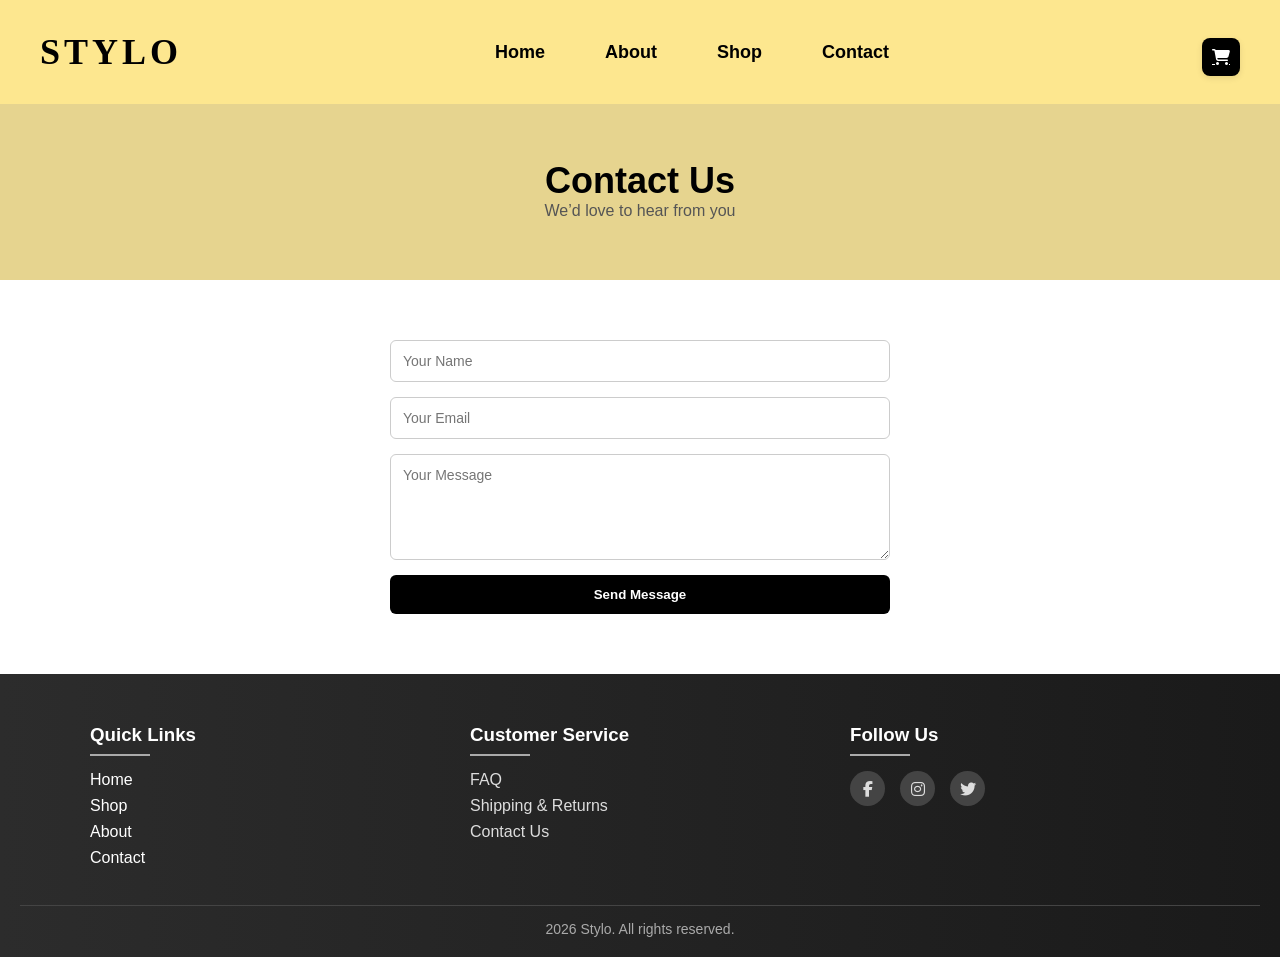
<file: contact.html>
<!DOCTYPE html>
<html lang="en">
<head>
  <meta charset="UTF-8">
  <meta name="viewport" content="width=device-width, initial-scale=1.0">
  <title>Contact - Stylo</title>

  <link rel="stylesheet" href="style.css">

  <!-- Font Awesome -->
  <link rel="stylesheet" href="https://cdnjs.cloudflare.com/ajax/libs/font-awesome/6.5.0/css/all.min.css">
</head>

<body>

<!-- ===== HEADER ===== -->
<header>
  <div class="container">

    <div class="logo">STYLO</div>

    <nav>
      <ul id="nav-links">
        <span id="close-menu" class="close-menu">&times;</span>
        <li><a href="index.html">Home</a></li>
        <li><a href="about.html">About</a></li>
        <li><a href="shop.html">Shop</a></li>
        <li><a href="contact.html" class="active">Contact</a></li>
      </ul>
    </nav>

    <div class="header-icons">
      <!-- CART BUTTON -->
      <a href="#" id="open-cart" class="cart-icon">
        <i class="fa-solid fa-cart-shopping"></i>
      </a>

      <!-- MENU -->
      <div class="menu-toggle" id="menu-toggle">
        <i class="fa-solid fa-bars"></i>
      </div>
    </div>

  </div>
</header>

<!-- ===== CART SIDEBAR ===== -->
<div id="cart-sidebar">

  <span id="close-cart">&times;</span>

  <h2>Your Cart</h2>

  <div id="cart-items"></div>

  <div class="cart-footer">
    <h3>Total: $<span id="cart-total">0</span></h3>
    <button class="btn" id="checkout-btn">Checkout</button>
  </div>

</div>

<!-- ===== HERO ===== -->
<section class="contact-hero">
  <h1>Contact Us</h1>
  <p>We’d love to hear from you</p>
</section>

<!-- ===== FORM ===== -->
<section class="contact-section">

  <form class="contact-form">

    <input type="text" placeholder="Your Name" required>

    <input type="email" placeholder="Your Email" required>

    <textarea placeholder="Your Message" rows="5" required></textarea>

    <button type="submit">Send Message</button>

  </form>

</section>

<!-- ===== FOOTER ===== -->
<footer class="footer">
  <div class="footer-container">

    <div class="footer-col">
      <h3>Quick Links</h3>
      <ul>
        <li><a href="index.html">Home</a></li>
        <li><a href="shop.html">Shop</a></li>
        <li><a href="about.html">About</a></li>
        <li><a href="contact.html">Contact</a></li>
      </ul>
    </div>

    <div class="footer-col">
      <h3>Customer Service</h3>
      <ul>
        <li>FAQ</li>
        <li>Shipping & Returns</li>
        <li>Contact Us</li>
      </ul>
    </div>

    <div class="footer-col">
      <h3>Follow Us</h3>
      <div class="socials">
        <i class="fa-brands fa-facebook-f"></i>
        <i class="fa-brands fa-instagram"></i>
        <i class="fa-brands fa-twitter"></i>
      </div>
    </div>

  </div>

  <div class="footer-bottom">
    <p> 2026 Stylo. All rights reserved.</p>
  </div>
</footer>

<!-- ===== JS ===== -->
<script src="script.js"></script>

</body>
</html>
</file>
<file: style.css>
/* ===== RESET ===== */
*{
    margin:0;
    padding:0;
    box-sizing:border-box;
    font-family: Arial, Helvetica, sans-serif;
}

/* ===== BODY ===== */
body{
    padding-top:100px;
}

/* ===== HEADER ===== */
header{
    background: rgb(253, 231, 143);
    padding:12px 20px;
    position:fixed;
    width:100%;
    top:0;
    z-index:1000;
}

/* ===== CONTAINER ===== */
.container{
    width:100%;              /* 👈 full width */
    display:flex;
    align-items:center;
    justify-content:space-between;
    height:80px;
    padding:0 20px;
}


.logo{
    font-size: 36px;

    /* Calligraphy font */
    font-family: 'Parisienne', cursive;
    
    

    /* Slight elegance */
    text-transform: capitalize;
    font-weight:900;
    letter-spacing:4px;
    text-transform:uppercase;

    color:black;                         /* 👈 fill */
         /* 👈 white outline */

 
    text-shadow: none
}


nav{
    flex:1;
    display:flex;
    justify-content:center;
    

}

/* ===== DESKTOP NAV ===== */
nav ul{
    display:flex;
    list-style:none;
    gap:60px;
    align-items:center;
   
    
}


nav ul li a{
    color:black;
    text-decoration:none;
    font-size:18px;
    font-weight: 600;
    transition:0.3s;
}

  /* ===== MENU ICON ===== */
  .menu-toggle {
    font-size: 22px;
    cursor: pointer;
    display: none;
  }
  
  /* ===== RESPONSIVE ===== */
  @media (max-width: 768px) {
    .menu-toggle {
      display: block;
    }
  
    nav ul {
      position: fixed;
    }
  }

nav ul li a:hover{
    color:black;  /* glow color */

    text-shadow:
        0 0 6px white,
        0 0 10px white,
        0 0 20px white;
    
}



.desktop-btn{
    background:black;
    color:white;
    padding:10px 22px;
    border-radius:3px;
    font-weight: 600;
    text-decoration:none;
}
.mobile-btn{
   
    display:none;
}
/* ===== MENU ICON ===== */
.menu-toggle{
    display:none;
    font-size:22px;
    cursor:pointer;
}

.close-menu{
   display: none;
}

/* ===== HERO SECTION ===== */
.hero{
    position: relative;
    height: 70vh;
    overflow: hidden;
}

/* ===== SLIDES ===== */
.slides{
    position: absolute;
    width: 100%;
    height: 100%;
}

.slide{
    position: absolute;
    width: 100%;
    height: 100%;
    object-fit: cover;
    opacity: 0;
    transition: opacity 1s ease-in-out;
}

.slide.active{
    opacity: 1;
}

/* ===== CONTENT ===== */
.hero-content{
    position: absolute;
    top: 50%;
    left: 8%;
    transform: translateY(-50%);
    color: rgb(255, 255, 255);
    z-index: 2;
}

.hero-content h1{
    font-size: 60px;
    font-weight: 700;
    line-height: 1.1;
}

.hero-content p{
    margin: 15px 0;
    font-size: 28px;
    -webkit-text-stroke: 1px black;
}

/* ===== BUTTONS ===== */
.hero-buttons{
    margin-top: 20px;
}

.btn-dark{
    border: 1px solid white;
    background: black;
    color: white;
    padding: 12px 25px;
    text-decoration: none;
    margin-right: 10px;
}

.btn-light{
    border: 1px solid white;
    color: white;
    background: #111;
    padding: 12px 25px;
    text-decoration: none;
}

/* SECTION */
.products{
    padding:80px 20px;
    text-align:center;
    background:#f8f8f8;
}

.products h2{
    font-size:28px;
}

.subtitle{
    margin:10px 0 30px;
    color:#555;
}

/* SLIDER */
.slider{
    position:relative;
    max-width:1200px;
    margin:auto;
}

.slider-window{
    overflow:hidden;
}

/* TRACK */
.product-container{
    display:flex;
    transition:0.5s ease;
    gap: 20px;
}

/* CARD */
.product-card{
    
    padding:15px;
    box-sizing:border-box;
    border-radius:15px;   /*  rounded card */
    overflow:hidden;      /*  VERY IMPORTANT (keeps image inside rounded corners) */
    background:rgb(249, 247, 220);
    
}

.product-card img{
    width:100%;
    aspect-ratio: 4/3;
    object-fit:cover;
    border-radius:10px;
}

.product-card h3{
    margin:10px 0;
}

.price{
    font-weight:bold;
}

.btn{
    display:inline-block;
    margin-top:10px;
    background:black;
    color:white;
    padding:8px 15px;
    text-decoration:none;
    border-radius:5px;
}








/* ===== ABOUT SECTION ===== */
.about{
    padding:50px 20px;
    background:beige;
}

/* CONTAINER */
.about-container{
    max-width:900px;

    margin:auto;
    display:flex;
    align-items:center;
    justify-content:space-between;
    gap:40px;
}

/* TEXT SIDE */
.about-text{
    flex:1;
  
}

.about-text h2{
    font-size:32px;
    margin-bottom:10px;
}

.about-text h4{
    font-size:18px;
    color:#555;
    margin-bottom:15px;
}

/* LINE */
.line{
    width:60px;
    height:2px;
    background:black;
    margin:15px 0;
}

/* PARAGRAPH */
.about-text p{
    color:#444;
    line-height:1.6;
    margin-bottom:20px;
}

/* BUTTON */
.about-btn{
    display:inline-block;
    background:black;
    color:white;
    padding:10px 20px;
    text-decoration:none;
    border-radius:5px;
    transition:0.3s;
}

.about-btn:hover{
    background:#333;
}

/* IMAGE */
.about-image{
    display: flex;
    justify-content: flex-end;
}

.about-image img{
    width:320px;
    height: 200px;

    border-radius:12px;
    object-fit:cover;
}



/* ===== FEATURES SECTION ===== */
.features{
    padding:60px 20px;
    text-align:center;
    background:#f5f5f5;
}

.features h2{
    font-size:26px;
    letter-spacing:2px;
}

.subtitle{
    color:#777;
    margin:10px 0 40px;
}

/* CONTAINER */
.features-container{
    display:flex;
    justify-content:center;
    gap:60px;
    flex-wrap:wrap;
}

/* CARD */
.feature{
    max-width:220px;
}

/* ICON CIRCLE */
.icon{
    width:70px;
    height:70px;
    margin:0 auto 15px;
    border-radius:50%;
    background:#eae3d2;
    display:flex;
    align-items:center;
    justify-content:center;
    font-size:28px;
    color:black;
}

/* TEXT */
.feature h3{
    margin:10px 0 5px;
    font-size:16px;
}

.feature p{
    font-size:14px;
    color:#666;
}
.reviews{
    padding:60px 50px;
    
    background:#fbf5d2;
    text-align:center;
}
.reviews h2
{
    margin-top: -1.5%;
    padding-bottom: 25px;
}
.review-slider{
    overflow:hidden;
    width:100%;
    padding: 0 10px;
    margin: auto;
}

.review-track{
    display:flex;
    gap:20px;
    transition:0.5s;
   
   
}

/* CARD */

.review-card{
    flex:0 0 calc(50% - 10px);
    background:#fff;
    border-radius:20px;
    padding:30px;
    box-sizing:border-box;
}
/* TOP SECTION */
.review-top{
    display:flex;
    align-items:center;
    gap:15px;
}

/* IMAGE */
.review-top img{
    width:60px;
    height:60px;
    border-radius:50%;
    object-fit:cover;
}

/* NAME */
.review-top h3{
    margin:0;
    font-size:16px;

}

/* STARS */
.stars{
    color:#f4b400;
    font-size:14px;
}

/* TEXT */
.review-card p{
    margin-top:15px;
    color:#444;
    font-size:14px;
}

/* ===== FOOTER ===== */
.footer{
    background: linear-gradient(to right, #2c2c2c, #1a1a1a);
    color:#ddd;
    padding:50px 20px 20px;
}

/* CONTAINER */
.footer-container{
    max-width:1100px;
    margin:auto;
    display:flex;
    justify-content:space-between;
    gap:40px;
    flex-wrap:wrap;
}

/* COLUMN */
.footer-col{
    flex:1;
    min-width:200px;
}

/* HEADINGS */
.footer-col h3{
    color:white;
    margin-bottom:15px;
    position:relative;
}

/* LINE UNDER TITLE */
.footer-col h3::after{
    content:"";
    display:block;
    width:60px;
    height:2px;
    background:#aaa;
    margin-top:8px;
}

/* LINKS */
.footer-col ul{
    list-style:none;
}

.footer-col ul li{
    margin:8px 0;
    cursor:pointer;
    transition:0.3s;
}

.footer-col ul li:hover{
    color:white;
}

/* SOCIAL ICONS */
.socials{
    display:flex;
    gap:15px;
    margin-top:10px;
}

.socials i{
    width:35px;
    height:35px;
    border-radius:50%;
    background:#444;
    display:flex;
    align-items:center;
    justify-content:center;
    cursor:pointer;
    transition:0.3s;
}

.socials i:hover{
    background:white;
    color:black;
}

/* BOTTOM */
.footer-bottom{
    text-align:center;
    border-top:1px solid #444;
    margin-top:30px;
    padding-top:15px;
    font-size:14px;
    color:#aaa;
}
.stars{
    color: #f4b400;   
    font-size: 16px;
    display: flex;
    gap: 3px;
}
.header-icons{
    display: flex;
    align-items: center;
    gap: 12px;
    padding-top: 10px;
}
.cart-icon{
    display: flex;
    align-items: center;
    justify-content: center;

    width: 38px;
    height: 38px;

    background: rgb(0, 0, 0);          /* clean look */
    color: rgb(255, 255, 255);

    border-radius: 8px;
    font-size: 16px;

    box-shadow: 0 2px 6px rgba(0,0,0,0.1);

    transition: 0.3s ease;
}
/* ===== ABOUT HERO ===== */
.about-hero{
    background: #e6d48f;
    border-bottom: 2px solid rgba(0,0,0,0.1);
  
    text-align: center;
    padding: 80px 20px;
}

.about-hero h1{
    font-size: 36px;
}

.about-hero p{
    color: #555;
}

/* ===== ABOUT PAGE ===== */
.about-page{
    padding: 60px 10%;
}

.about-container{
    display: flex;
    align-items: center;
    gap: 40px;
}

.about-text{
    flex: 1;
}

.about-text h2{
    margin-bottom: 15px;
}

.about-image img{
    width: 100%;
    border-radius: 10px;
}
.footer a{
    color: white;
    text-decoration: none;
}

/* ===== SHOP HERO ===== */
.shop-hero{
    background: #e6d48f;
    text-align: center;
    padding: 60px 20px;
}

/* ===== GRID ===== */
.shop-products{
    padding: 50px 10%;
}

/* ===== SHOP PAGE FIX (SAFE) ===== */
.products-grid .product-card{
    flex: none !important;
    width: 100% !important;
    max-width: 100% !important;
    display: block !important;
}

/* fix image */
.products-grid .product-card img{
    width: 100%;
    height: 220px;
    object-fit: cover;
}

/* ensure proper grid */
.products-grid{
    display: grid;
    grid-template-columns: repeat(auto-fit, minmax(260px, 1fr));
    gap: 30px;
}
/* ===== CONTACT HERO ===== */
.contact-hero{
    background: #e6d48f;
    text-align: center;
    padding: 60px 20px;
}

.contact-hero h1{
    font-size: 36px;
}

.contact-hero p{
    color: #555;
}

/* ===== CONTACT FORM ===== */
.contact-section{
    padding: 60px 10%;
    display: flex;
    justify-content: center;
}

.contact-form{
    width: 100%;
    max-width: 500px;
    display: flex;
    flex-direction: column;
    gap: 15px;
}

.contact-form input,
.contact-form textarea{
    padding: 12px;
    border: 1px solid #ccc;
    border-radius: 6px;
    font-size: 14px;
}

.contact-form input:focus,
.contact-form textarea:focus{
    outline: none;
    border-color: #e6d48f;
}

/* BUTTON */
.contact-form button{
    background: black;
    color: white;
    padding: 12px;
    border: none;
    border-radius: 6px;
    cursor: pointer;
    font-weight: 600;
    transition: 0.3s;
}

.contact-form button:hover{
    background: #333;
}
.product-page{
    padding: 120px 20px 60px; /* space for fixed header */
    display: flex;
    justify-content: center;
}

.product-detail{
    max-width: 500px;
    text-align: center;
}

/* IMAGE TOP CENTER */
.product-detail img{
    width: 100%;
    max-width: 400px;
    border-radius: 10px;
    margin-bottom: 20px;
}

/* TEXT */
.product-info h2{
    font-size: 26px;
}

.product-info p{
    margin: 10px 0;
}

.desc{
    color: #555;
    margin: 15px 0;
}
/* RESPONSIVE */
@media(max-width:768px){
    .about-container{
        flex-direction: column;
    }
}
/* ===== MOBILE ===== */
@media (max-width:768px){
    .product-detail{
        flex-direction: column;
        text-align: center;
    }

    .product-detail img{
        width: 100%;
    }
    /* show menu icon */
    .menu-toggle{
        display:block;
    }
   
     .footer-container{
        flex-direction:column;
        text-align:center;
    }

    .footer-col h3::after{
        margin:8px auto;
    }

    .socials{
        justify-content:center;
    }
    /* hide menu initially */
    nav ul{
        position:fixed;
        top:0;
        right:-100%;
        width:50%;
        height:100vh;
        background:#111;

        display:flex;
        flex-direction:column;

        justify-content:center;
        align-items:center;

        transition:0.4s ease;
        z-index:999;
    }

    /* show menu on click */
    nav ul.active{
        right:0;
    }

    /* menu items */
    nav ul li{
        width:100%;
        text-align:center;
        padding:15px 0;
    }

    /* divider lines */
    nav ul li:not(:last-child){
        border-bottom:1px solid rgba(255,255,255,0.2);
    }

    /* links */
    nav ul li a{
        color:white;
        font-size:18px;
        display:block;
    }
    .mobile-btn{
        display:flex;              /*  make it flex */
        justify-content:center;    /*  center horizontally */
        margin-top:20px;
        width:100%;
    }

    .mobile-btn a{
        background:white;          /*  white button */
        color:black;               /*  black text */
        padding:10px 25px;
        border-radius:5px;
        text-decoration:none;
        font-weight:600;
    }
   

     /* 👇 SHOW button inside menu */
     .close-menu{
        display:block;
        position:absolute;
        top:20px;
        right:20px;
        font-size:28px;
        color:white;
        cursor:pointer;
    }


    /* 👇 HIDE desktop button */
    .desktop-btn{
        display:none;
    }

    .hero-content h1{
        font-size: 36px;
    }

    .hero-content
    {
        left:5%;
    }



.slider-window{
    overflow: hidden;
}

.product-container{
    display: flex;
    justify-content: flex-start; /* important for slider */
   
}


/* CARD SIZE (NARROW + CENTERED) */
.product-card{
    flex: 0 0 100%;        /*  reduce width */
    max-width: 100%;
   
}

/* IMAGE LONG (TALL LOOK) */
.product-card img{
    width:100%;
         /* 👈 make image longer */
    object-fit:cover;

}

   

    .about-container{
        flex-direction:column;
        text-align:center;
    }

    .line{
        margin:15px auto;
    }

    .about-text h2{
        font-size:26px;
    }

    .about-text h4{
        font-size:16px;
    }

    .about-image img{
        height:250px;
    }

    .features-container{
        flex-direction:column;
        align-items:center;
        gap:30px;
    }
   
}

/* MOBILE (default) */
.product-card{
    flex: 0 0 100%;
    max-width: 100%;

}

/* 2 cards */
@media (min-width:600px){
    .product-card{
        flex: 0 0 calc((100% - 20px)/2);
        max-width: calc((100% - 20px)/2);
        
    }
    .review-card{
        flex: 0 0 100%;
        max-width: 100%;
        
    }
  
    
   
}


/* 3 cards */
@media (min-width:900px){
    .product-card{
        flex: 0 0 calc((100% - 40px)/3);
        max-width: calc((100% - 40px)/3);
    }

    

    .review-card{
        flex:0 0 calc((100% - 40px)/3);
    }
}
@media (min-width:600px){
   
   
    

}
/* 4 cards */
@media (min-width:1200px){
    .product-card{
        flex: 0 0 calc((100% - 60px)/4);
        max-width: calc((100% - 60px)/4);
       
    }
   
}




@media (max-width:430px){
    .review-card{
        flex: 0 0 100%;
        max-width: 100%;
       
    }
}
@media(max-width:768px){

    .review-card{
        flex:0 0 100%;
    }

}
/* ===== CART SIDEBAR ===== */
#cart-sidebar {
  position: fixed;
  top: 0;
  right: -100%;
  width: 350px;
  height: 100vh;
  background: #000;
  color: #fff;
  padding: 20px;
  transition: 0.3s ease;
  z-index: 1000;

  display: flex;
  flex-direction: column;
}

#cart-sidebar.active {
  right: 0;
}

/* CLOSE BUTTON */
#close-cart {
  position: absolute;
  top: 20px;
  right: 20px;
  font-size: 30px;
  cursor: pointer;
}

/* TITLE */
#cart-sidebar h2 {
  margin-top: 40px;
  text-align: center;
}

/* ITEMS */
#cart-items {
  flex: 1;
  margin-top: 20px;
  overflow-y: auto;
}

/* SINGLE ITEM */
.cart-item {
  border-bottom: 1px solid #444;
  padding: 10px 0;
  text-align: center;
}

.cart-item h4 {
  font-size: 16px;
}

.cart-item p {
  font-size: 14px;
  color: #ccc;
}

/* QTY */
.qty-controls {
  margin-top: 8px;
}

.qty-controls button {
  padding: 5px 10px;
  margin: 0 5px;
  border: none;
  background: #f5d27a;
  color: #000;
  cursor: pointer;
  border-radius: 5px;
}

/* FOOTER */
.cart-footer {
  border-top: 1px solid #444;
  padding-top: 15px;
  text-align: center;
}
.cart-footer .btn {
    background: #ffffff;   
    color: #000000;        
    border: 1px solid #000; /* optional nice border */
    
    padding: 10px 20px;
    border-radius: 8px;
    cursor: pointer;
  }
  .cart-img {
    width: 60px;        /* fixed width */
    height: 60px;       /* fixed height */
    object-fit: cover;  
    border-radius: 8px;
  }
  /* ===== LOOKBOOK HERO ===== */
.lookbook-hero{
    background: #e6d48f;
    text-align: center;
    padding: 80px 20px;
  }
  
  .lookbook-hero h1{
    font-size: 36px;
  }
  
  .lookbook-hero p{
    color: #555;
  }
  
  /* ===== LOOKBOOK GRID ===== */
  .lookbook{
    padding: 50px 10%;
  }
  
  .lookbook-grid{
    display: grid;
    grid-template-columns: repeat(auto-fit, minmax(250px,1fr));
    gap: 20px;
  }
  
  .lookbook-grid img{
    width: 100%;
    height: 320px;
    object-fit: cover;
    border-radius: 10px;
    transition: 0.3s;
  }
  
  .lookbook-grid img:hover{
    transform: scale(1.05);
  }

  .slider-dots{
    display:flex;
    justify-content:center;
    gap:10px;
    margin-top:25px;
}

.dot{
    width:12px;
    height:12px;
    border-radius:50%;
    background:#bbb;
    cursor:pointer;
    transition:0.3s;
}
.dot.active{
    background:black;
}
/* HIDE DOTS ON MOBILE */
@media(max-width:600px){

    .slider-dots{
        display:none;
    }

}
</file>
